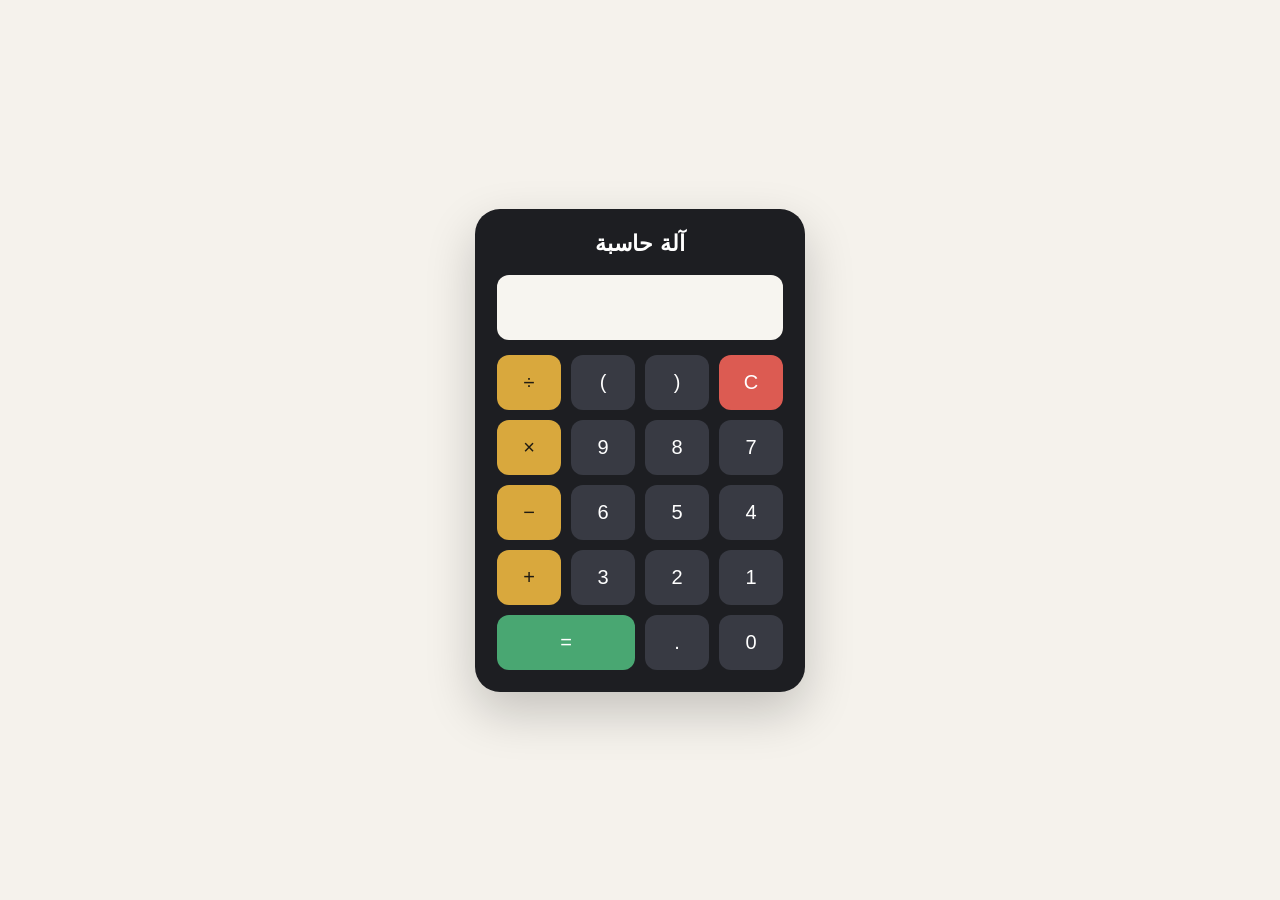
<file: calculator.html>
<!DOCTYPE html>
<html lang="ar" dir="rtl">
<head>
  <meta charset="UTF-8">
  <meta name="viewport" content="width=device-width, initial-scale=1.0">
  <title>آلة حاسبة</title>

  <style>
    * {
      box-sizing: border-box;
    }

    body {
      margin: 0;
      min-height: 100vh;
      display: grid;
      place-items: center;
      background: #f5f2ec;
      font-family: Arial, sans-serif;
    }

    .calculator {
      width: 330px;
      padding: 22px;
      border-radius: 25px;
      background: #1d1e22;
      box-shadow: 0 20px 50px rgba(0, 0, 0, 0.2);
    }

    h1 {
      margin: 0 0 18px;
      color: white;
      font-size: 22px;
      text-align: center;
    }

    #screen {
      width: 100%;
      height: 65px;
      margin-bottom: 15px;
      padding: 12px;
      border: none;
      border-radius: 12px;
      background: #f7f5f0;
      color: #1d1e22;
      font-size: 27px;
      text-align: left;
    }

    .buttons {
      display: grid;
      grid-template-columns: repeat(4, 1fr);
      gap: 10px;
    }

    button {
      height: 55px;
      border: none;
      border-radius: 12px;
      background: #383a43;
      color: white;
      font-size: 20px;
      cursor: pointer;
    }

    button:hover {
      background: #535665;
    }

    .operator {
      background: #d9a83d;
      color: #201b12;
    }

    .clear {
      background: #dc5b52;
    }

    .equal {
      background: #49a772;
      grid-column: span 2;
    }
  </style>
</head>

<body>
  <main class="calculator">
    <h1>آلة حاسبة</h1>

    <input id="screen" type="text" readonly>

    <div class="buttons">
      <button class="clear" onclick="clearScreen()">C</button>
      <button onclick="writeNumber('(')">(</button>
      <button onclick="writeNumber(')')">)</button>
      <button class="operator" onclick="writeNumber('/')">÷</button>

      <button onclick="writeNumber('7')">7</button>
      <button onclick="writeNumber('8')">8</button>
      <button onclick="writeNumber('9')">9</button>
      <button class="operator" onclick="writeNumber('*')">×</button>

      <button onclick="writeNumber('4')">4</button>
      <button onclick="writeNumber('5')">5</button>
      <button onclick="writeNumber('6')">6</button>
      <button class="operator" onclick="writeNumber('-')">−</button>

      <button onclick="writeNumber('1')">1</button>
      <button onclick="writeNumber('2')">2</button>
      <button onclick="writeNumber('3')">3</button>
      <button class="operator" onclick="writeNumber('+')">+</button>

      <button onclick="writeNumber('0')">0</button>
      <button onclick="writeNumber('.')">.</button>
      <button class="equal" onclick="calculate()">=</button>
    </div>
  </main>

  <script>
    function writeNumber(value) {
      document.getElementById("screen").value += value;
    }

    function clearScreen() {
      document.getElementById("screen").value = "";
    }

    function calculate() {
      let screen = document.getElementById("screen");

      try {
        screen.value = Function("return " + screen.value)();
      } catch {
        screen.value = "خطأ";
      }
    }
  </script>
</body>
</html>
</file>
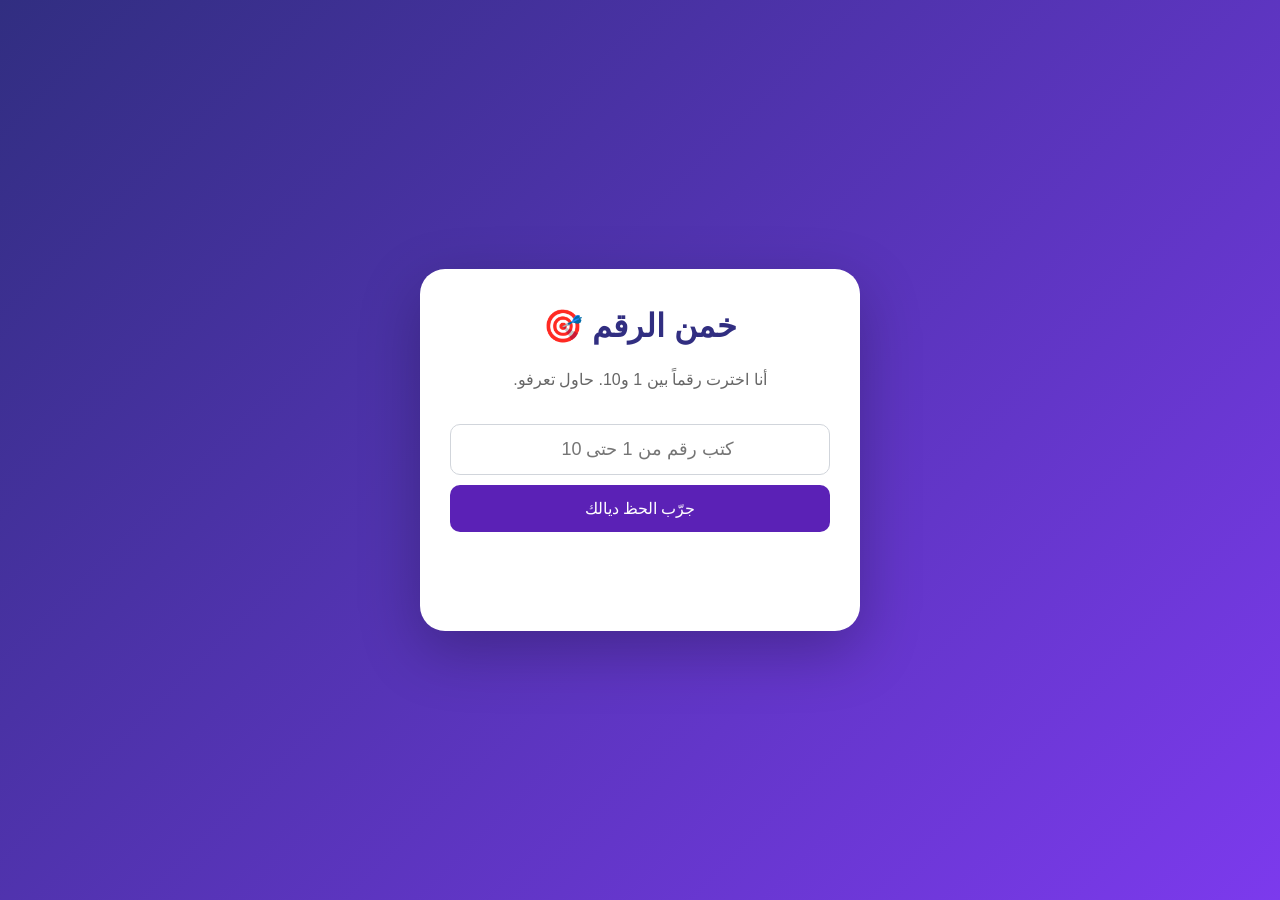
<file: guess-number.html>
<!DOCTYPE html>
<html lang="ar" dir="rtl">
<head>
  <meta charset="UTF-8">
  <meta name="viewport" content="width=device-width, initial-scale=1.0">
  <title>لعبة خمن الرقم</title>

  <style>
    * {
      box-sizing: border-box;
    }

    body {
      margin: 0;
      min-height: 100vh;
      display: grid;
      place-items: center;
      background: linear-gradient(135deg, #312e81, #7c3aed);
      font-family: Arial, sans-serif;
    }

    .game {
      width: min(440px, 92%);
      padding: 38px 30px;
      border-radius: 25px;
      background: white;
      text-align: center;
      box-shadow: 0 20px 60px rgba(0, 0, 0, 0.25);
    }

    h1 {
      margin-top: 0;
      color: #312e81;
    }

    p {
      color: #666;
      line-height: 1.7;
    }

    input {
      width: 100%;
      padding: 14px;
      margin: 15px 0 10px;
      border: 1px solid #d1d5db;
      border-radius: 10px;
      text-align: center;
      font-size: 18px;
    }

    button {
      width: 100%;
      padding: 14px;
      border: none;
      border-radius: 10px;
      background: #5b21b6;
      color: white;
      font-size: 16px;
      cursor: pointer;
    }

    button:hover {
      background: #7c3aed;
    }

    #message {
      min-height: 25px;
      margin-top: 20px;
      color: #312e81;
      font-weight: bold;
    }

    .again-button {
      display: none;
      margin-top: 10px;
      background: #f59e0b;
    }
  </style>
</head>

<body>
  <main class="game">
    <h1>خمن الرقم 🎯</h1>

    <p>أنا اخترت رقماً بين 1 و10. حاول تعرفو.</p>

    <input id="guess" type="number" min="1" max="10" placeholder="كتب رقم من 1 حتى 10">

    <button onclick="checkGuess()">جرّب الحظ ديالك</button>

    <p id="message"></p>

    <button class="again-button" id="againButton" onclick="newGame()">
      عاود اللعب
    </button>
  </main>

  <script>
    let secretNumber = Math.floor(Math.random() * 10) + 1;

    function checkGuess() {
      let guess = Number(document.getElementById("guess").value);
      let message = document.getElementById("message");

      if (guess < 1 || guess > 10) {
        message.textContent = "كتب رقم بين 1 و10.";
      } else if (guess === secretNumber) {
        message.textContent = "برافو! ربحتي 🎉";
        document.getElementById("againButton").style.display = "block";
      } else if (guess < secretNumber) {
        message.textContent = "الرقم ديالي أكبر.";
      } else {
        message.textContent = "الرقم ديالي أصغر.";
      }
    }

    function newGame() {
      secretNumber = Math.floor(Math.random() * 10) + 1;
      document.getElementById("guess").value = "";
      document.getElementById("message").textContent = "";
      document.getElementById("againButton").style.display = "none";
    }
  </script>
</body>
</html>
</file>
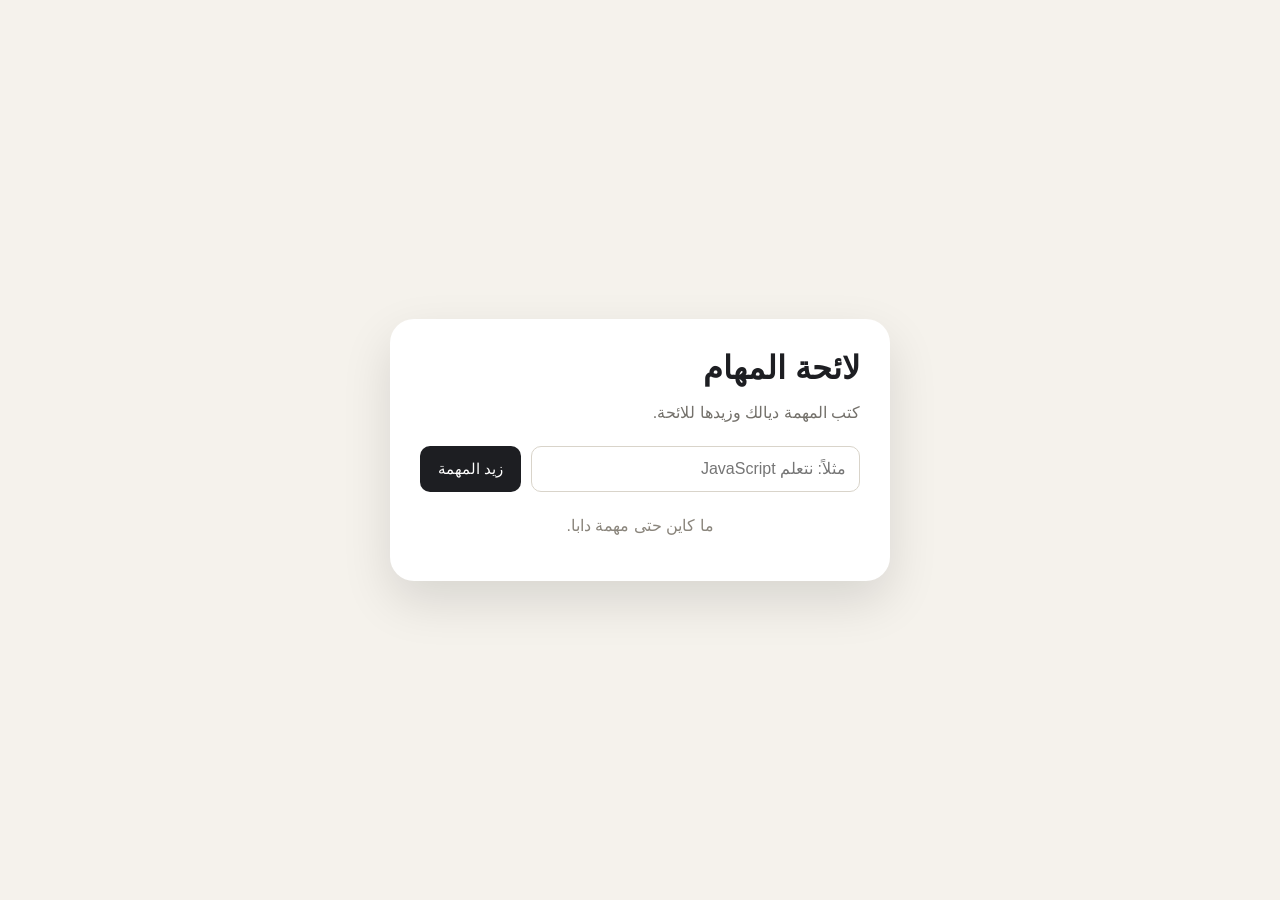
<file: todo.html>
<!DOCTYPE html>
<html lang="ar" dir="rtl">
<head>
  <meta charset="UTF-8">
  <meta name="viewport" content="width=device-width, initial-scale=1.0">
  <title>لائحة المهام</title>

  <style>
    * {
      box-sizing: border-box;
    }

    body {
      margin: 0;
      min-height: 100vh;
      display: grid;
      place-items: center;
      background: #f5f2ec;
      font-family: Arial, sans-serif;
    }

    .app {
      width: min(500px, 92%);
      padding: 30px;
      border-radius: 24px;
      background: white;
      box-shadow: 0 20px 50px rgba(0, 0, 0, 0.12);
    }

    h1 {
      margin: 0;
      color: #1d1e22;
    }

    .subtitle {
      color: #74716b;
    }

    form {
      display: flex;
      gap: 10px;
      margin: 24px 0;
    }

    input {
      width: 100%;
      padding: 13px;
      border: 1px solid #d9d4ca;
      border-radius: 10px;
      font-size: 16px;
    }

    button {
      border: none;
      border-radius: 10px;
      cursor: pointer;
      font-size: 15px;
    }

    .add-button {
      padding: 13px 18px;
      background: #1d1e22;
      color: white;
      white-space: nowrap;
    }

    ul {
      margin: 0;
      padding: 0;
      list-style: none;
    }

    li {
      display: flex;
      align-items: center;
      justify-content: space-between;
      gap: 15px;
      margin-top: 10px;
      padding: 14px;
      border-radius: 12px;
      background: #f3eee4;
    }

    .delete-button {
      width: 30px;
      height: 30px;
      background: #dc5b52;
      color: white;
      font-weight: bold;
    }

    .empty-message {
      color: #8a857c;
      text-align: center;
    }
  </style>
</head>

<body>
  <main class="app">
    <h1>لائحة المهام</h1>
    <p class="subtitle">كتب المهمة ديالك وزيدها للائحة.</p>

    <form id="taskForm">
      <input id="taskInput" type="text" placeholder="مثلاً: نتعلم JavaScript">
      <button class="add-button" type="submit">زيد المهمة</button>
    </form>

    <p class="empty-message" id="emptyMessage">ما كاين حتى مهمة دابا.</p>

    <ul id="taskList"></ul>
  </main>

  <script>
    let tasks = [];

    function showTasks() {
      let taskList = document.getElementById("taskList");
      let emptyMessage = document.getElementById("emptyMessage");

      taskList.innerHTML = "";

      if (tasks.length === 0) {
        emptyMessage.style.display = "block";
      } else {
        emptyMessage.style.display = "none";
      }

      for (let i = 0; i < tasks.length; i++) {
        let li = document.createElement("li");
        let text = document.createElement("span");
        let deleteButton = document.createElement("button");

        text.textContent = tasks[i];
        deleteButton.textContent = "×";
        deleteButton.className = "delete-button";

        deleteButton.onclick = function () {
          tasks.splice(i, 1);
          showTasks();
        };

        li.appendChild(text);
        li.appendChild(deleteButton);
        taskList.appendChild(li);
      }
    }

    document.getElementById("taskForm").onsubmit = function (event) {
      event.preventDefault();

      let input = document.getElementById("taskInput");
      let task = input.value.trim();

      if (task !== "") {
        tasks.push(task);
        input.value = "";
        showTasks();
      }
    };

    showTasks();
  </script>
</body>
</html>
</file>
